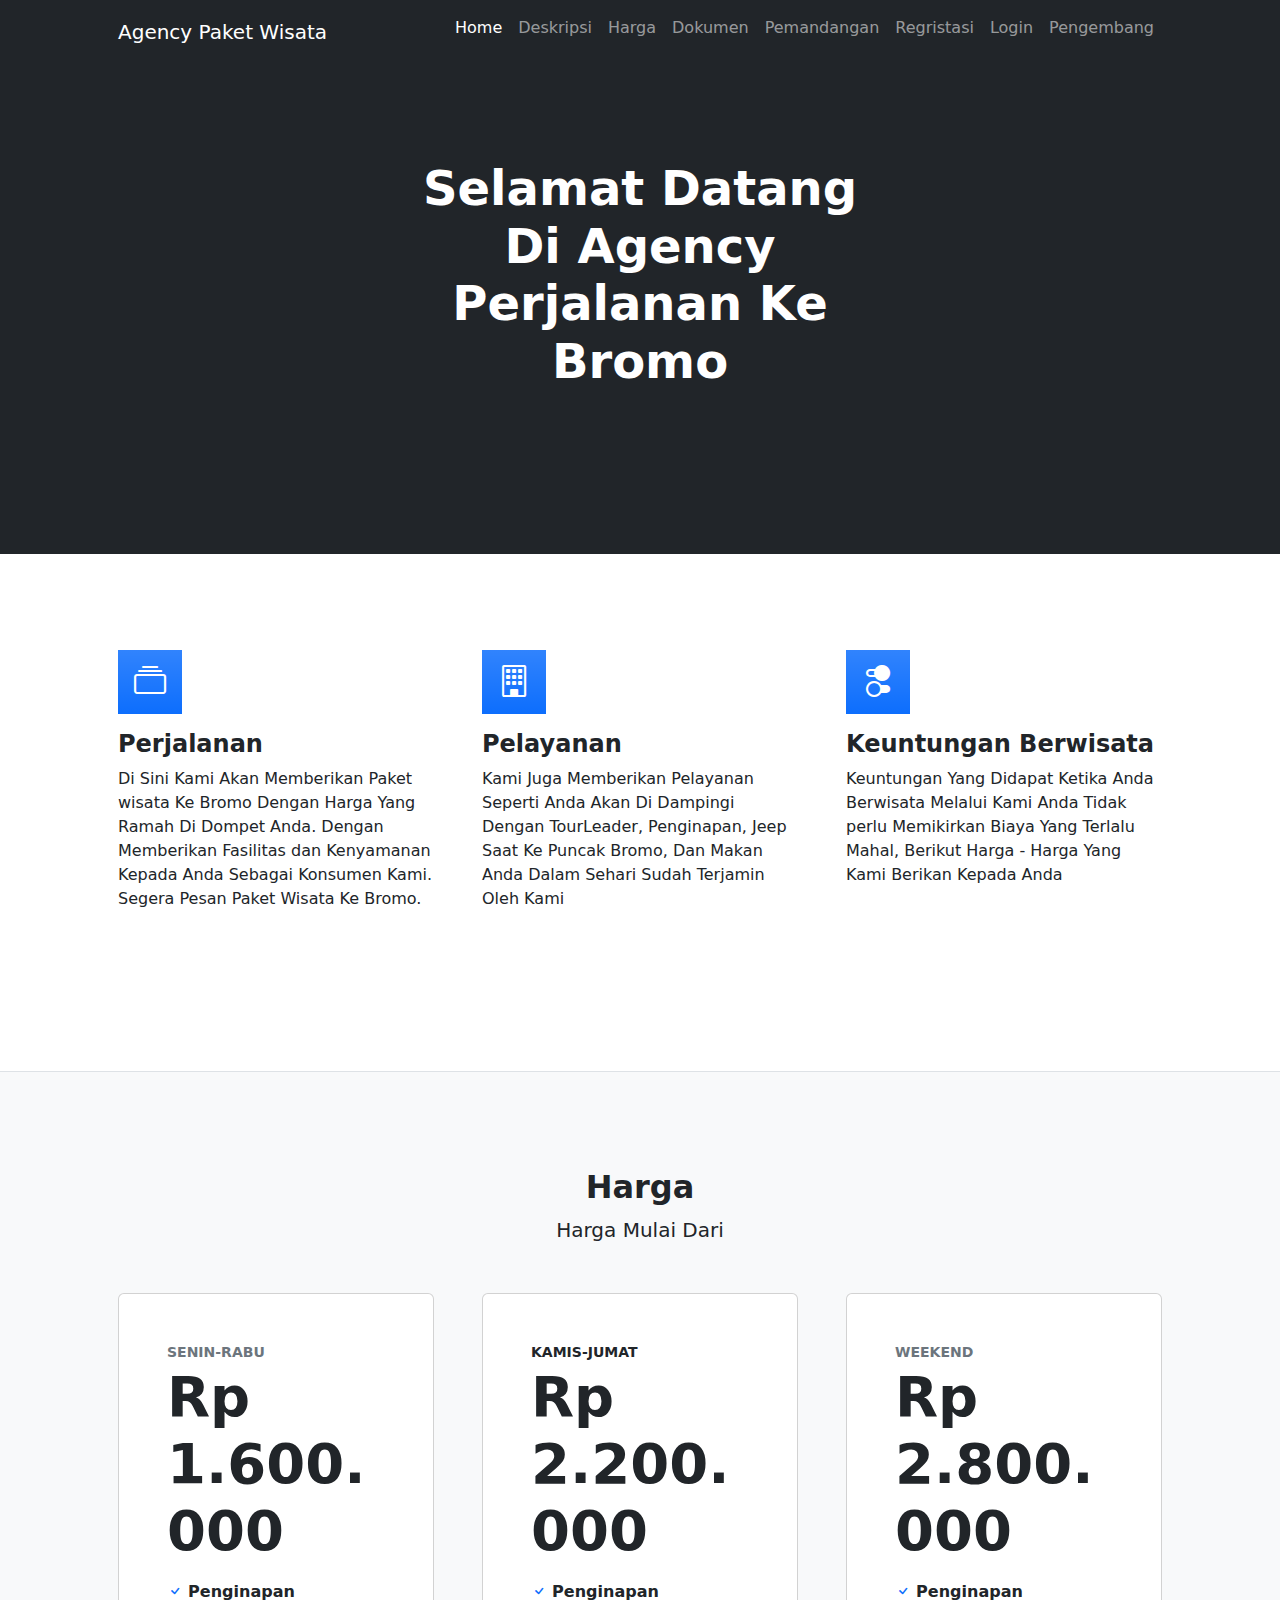
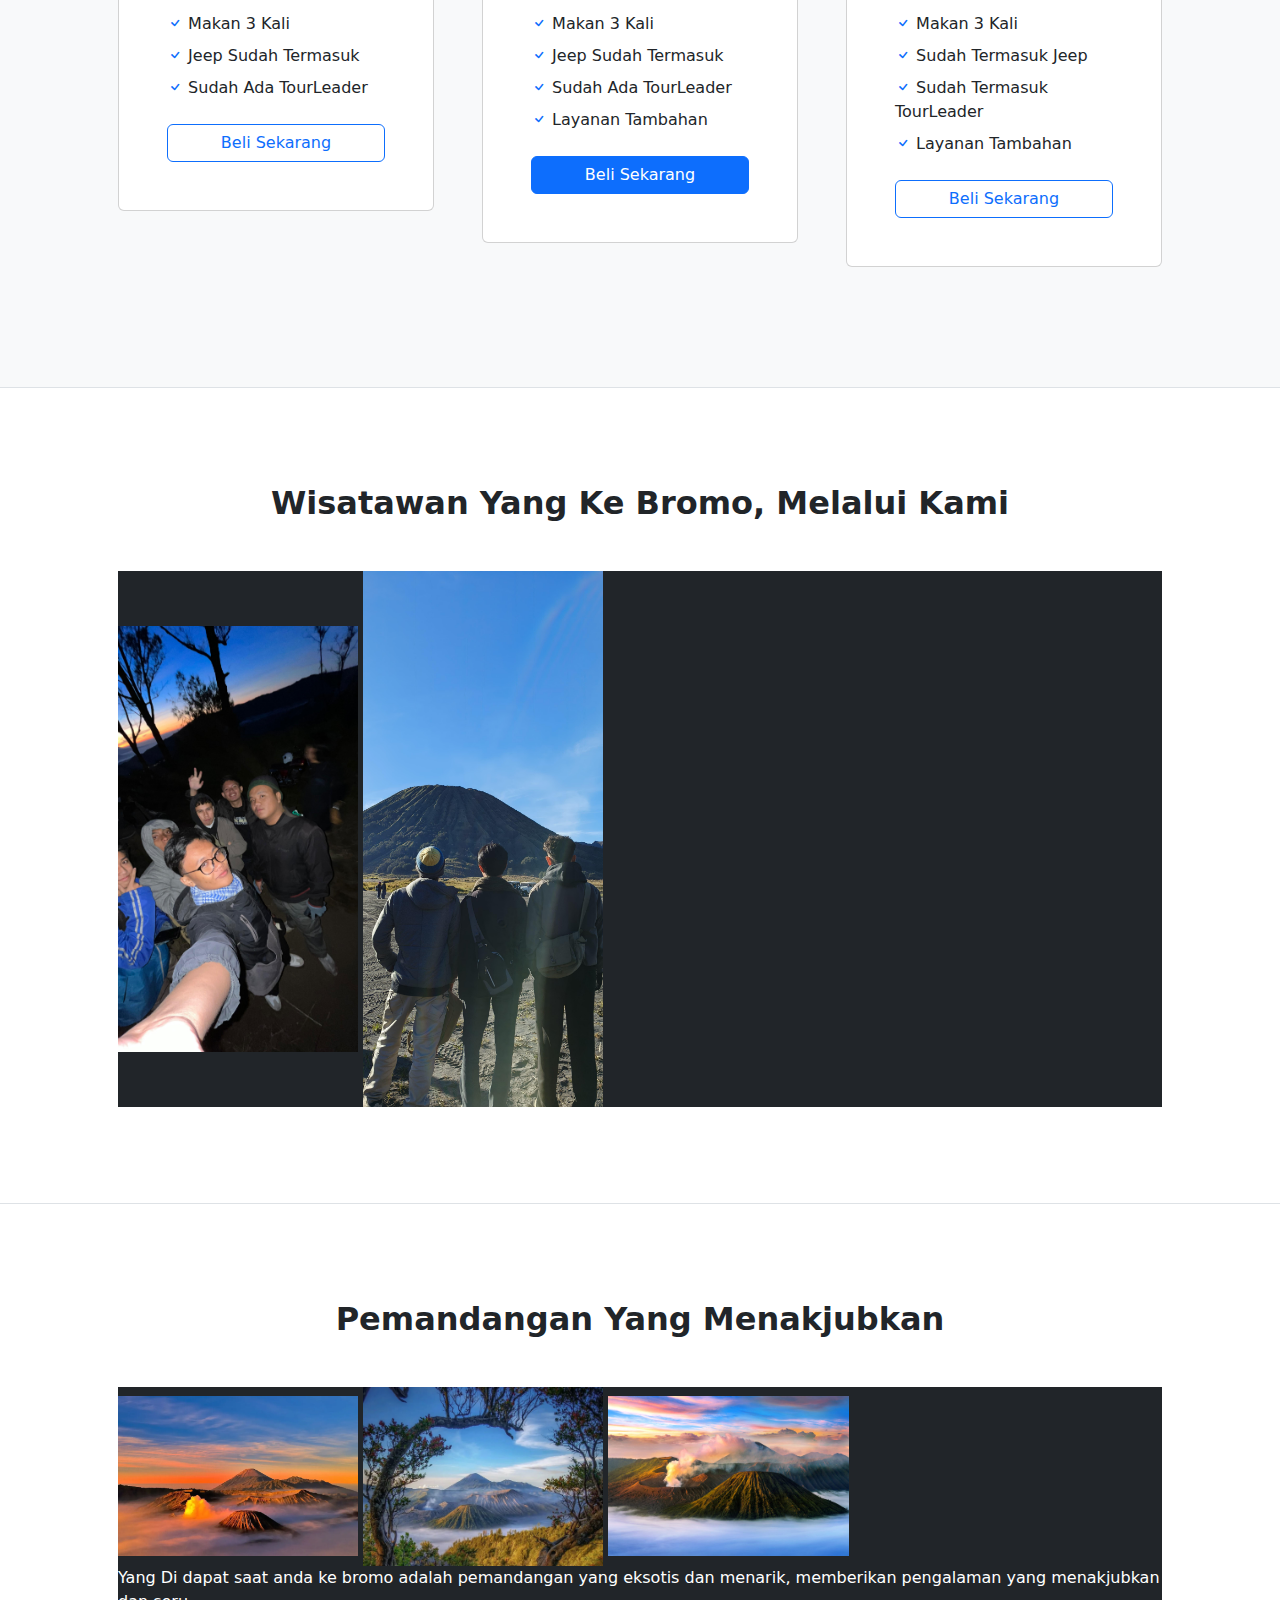
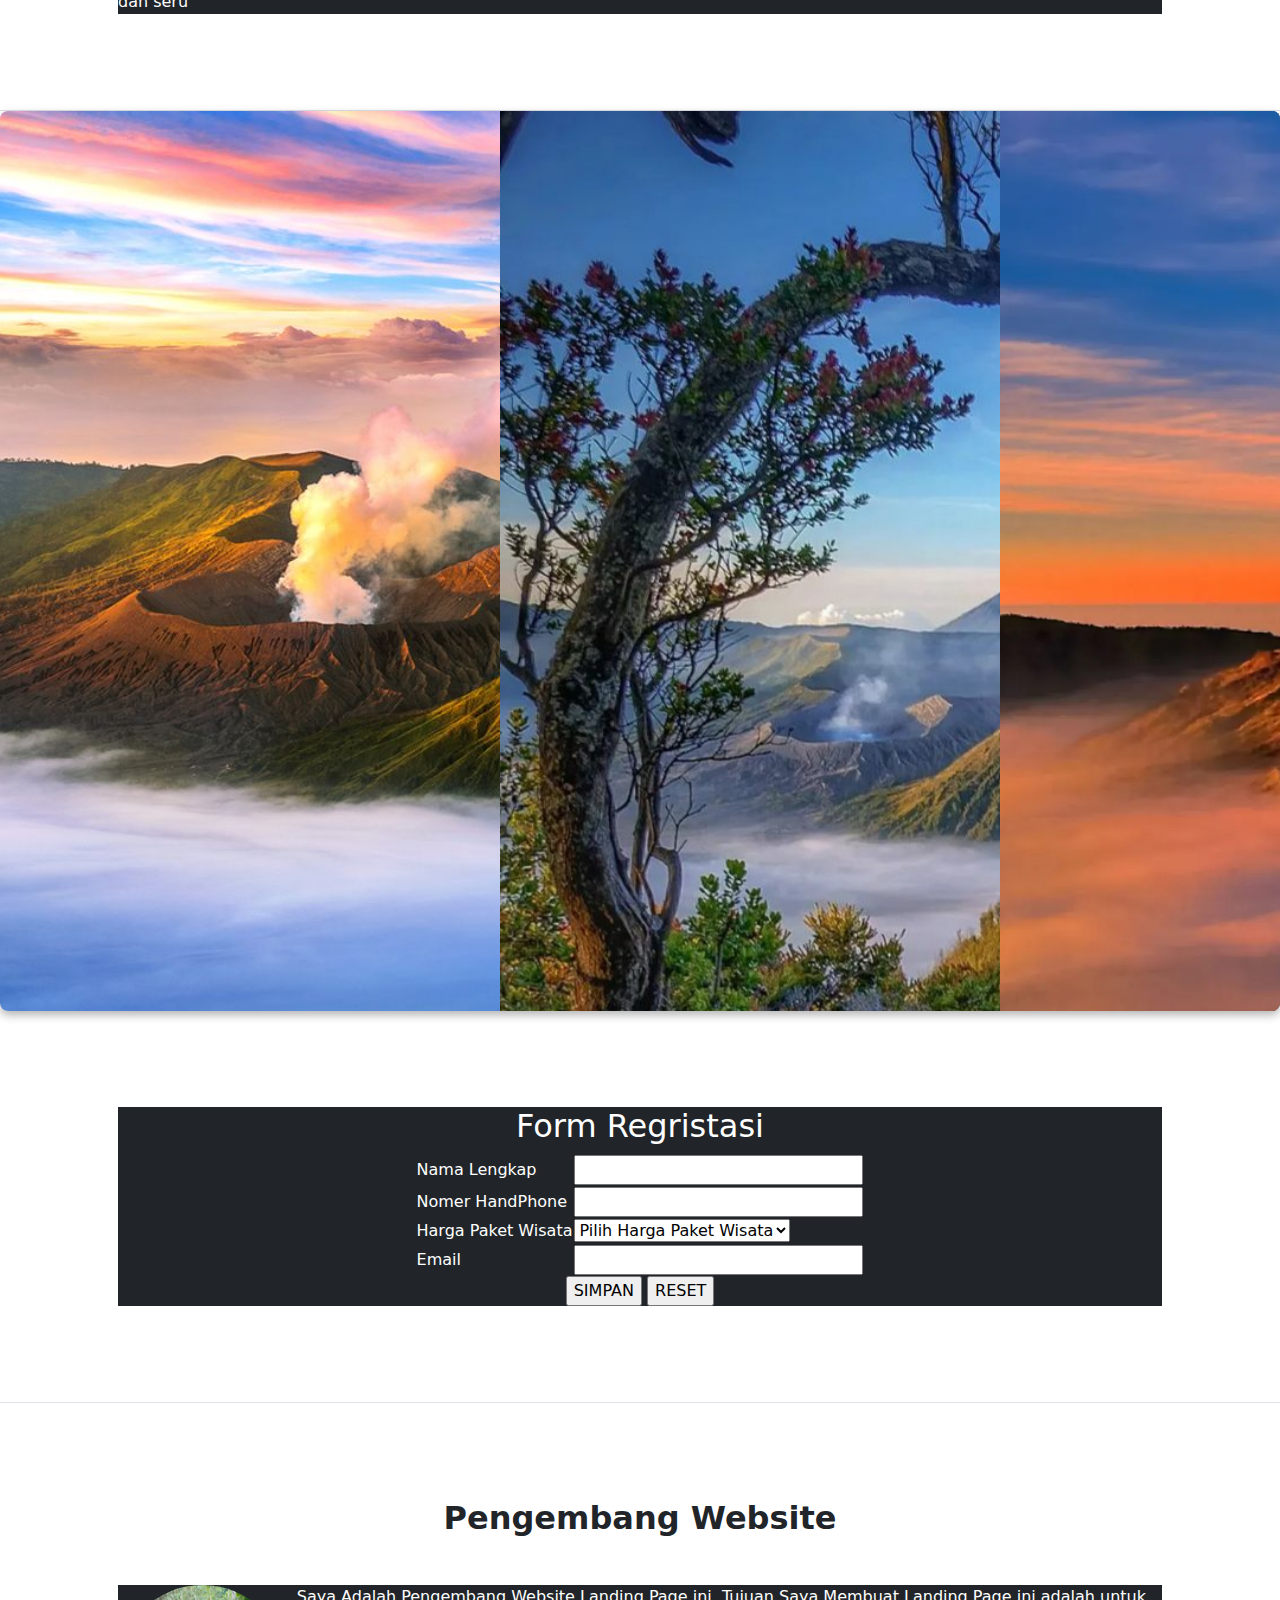
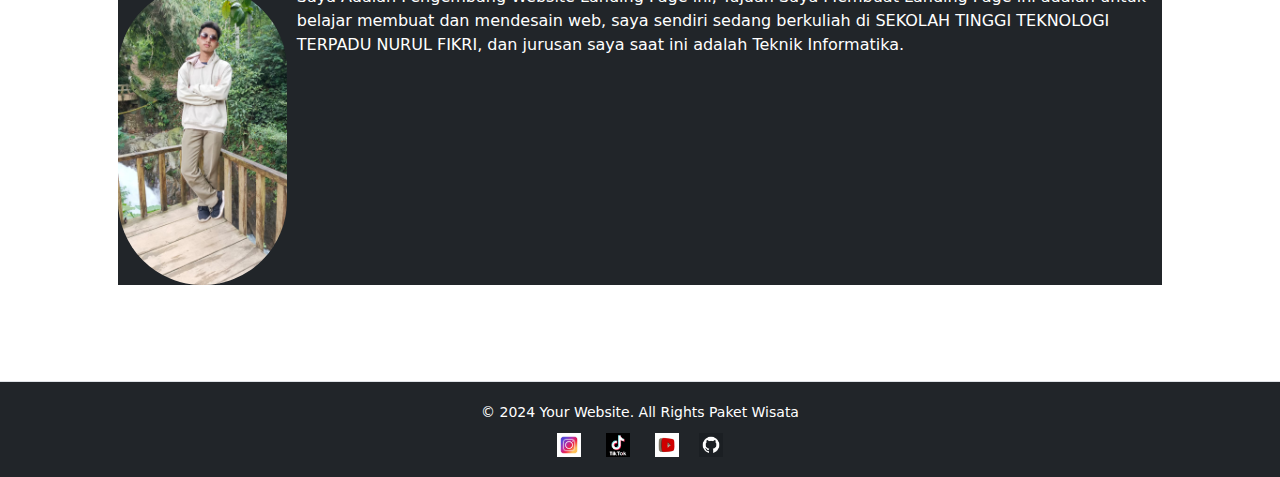
<file: index.html>
<!DOCTYPE html>
<html lang="en">
    <head>
        <meta charset="utf-8" />
        <meta name="viewport" content="width=device-width, initial-scale=1, shrink-to-fit=no" />
        <meta name="description" content="" />
        <meta name="author" content="" />
        <title>Paket Wisata</title>
         <link href="https://cdn.jsdelivr.net/npm/bootstrap-icons@1.4.1/font/bootstrap-icons.css" rel="stylesheet" />
        <link href="css/styles.css" rel="stylesheet" />
    </head>
    <body>
        <nav class="navbar navbar-expand-lg navbar-dark bg-dark">
            <div class="container px-5">
                <a class="navbar-brand" href="Agen perjalanan.webp">Agency Paket Wisata</a>
                <button class="navbar-toggler" type="button" data-bs-toggle="collapse" data-bs-target="#navbarSupportedContent" aria-controls="navbarSupportedContent" aria-expanded="false" aria-label="Toggle navigation"><span class="navbar-toggler-icon"></span></button>
                <div class="collapse navbar-collapse" id="navbarSupportedContent">
                    <ul class="navbar-nav ms-auto mb-2 mb-lg-0">
                        <li class="nav-item"><a class="nav-link active" aria-current="page" href="#Home">Home</a></li>
                        <li class="nav-item"><a class="nav-link" href="#features">Deskripsi</a></li>
                        <li class="nav-item"><a class="nav-link" href="#Harga">Harga</a></li>
                        <li class="nav-item"><a class="nav-link" href="#Dokumen Wisatawan">Dokumen</a></li>
                        <li class="nav-item"><a class="nav-link" href="#Pemandangan">Pemandangan</a></li>
                        <li class="nav-item"><a class="nav-link" href="#Regristasi">Regristasi</a></li>
                        <li class="nav-item"><a class="nav-link" href="login.html">Login</a></li>
                        <li class="nav-item"><a class="nav-link" href="#Pengembang">Pengembang</a></li>
                    </ul>
                </div>
            </div>
        </nav>
        
        <header class="bg-dark py-5" id="Home">
            <div class="container px-5">
                <div class="row gx-5 justify-content-center">
                    <div class="col-lg-6">
                        <div class="text-center my-5">
                            <h1 class="display-5 fw-bolder text-white mb-2">Selamat Datang Di Agency Perjalanan Ke Bromo</h1>
                            <p class="lead text-white-50 mb-4">Perjalanan Yang Memberikan Pengalaman Baru Yang Menarik</p>
                        </div>
                    </div>
                </div>
            </div>
        </header>
        
        <section class="py-5 border-bottom" id="features">
            <div class="container px-5 my-5">
                <div class="row gx-5">
                    <div class="col-lg-4 mb-5 mb-lg-0">
                        <div class="feature bg-primary bg-gradient text-white rounded-3 mb-3"><i class="bi bi-collection"></i></div>
                        <h2 class="h4 fw-bolder">Perjalanan</h2>
                        <p>Di Sini Kami Akan Memberikan Paket wisata Ke Bromo Dengan Harga Yang Ramah Di Dompet Anda. Dengan Memberikan Fasilitas dan Kenyamanan Kepada Anda Sebagai Konsumen Kami. Segera Pesan Paket Wisata Ke Bromo.</p>
                    </div>
                    <div class="col-lg-4 mb-5 mb-lg-0">
                        <div class="feature bg-primary bg-gradient text-white rounded-3 mb-3"><i class="bi bi-building"></i></div>
                        <h2 class="h4 fw-bolder">Pelayanan</h2>
                        <p>Kami Juga Memberikan Pelayanan Seperti Anda Akan Di Dampingi Dengan TourLeader, Penginapan, Jeep Saat Ke Puncak Bromo, Dan Makan Anda Dalam Sehari Sudah Terjamin Oleh Kami</p>
                    </div>
                    <div class="col-lg-4">
                        <div class="feature bg-primary bg-gradient text-white rounded-3 mb-3"><i class="bi bi-toggles2"></i></div>
                        <h2 class="h4 fw-bolder">Keuntungan Berwisata</h2>
                        <p>Keuntungan Yang Didapat Ketika Anda Berwisata Melalui Kami Anda Tidak perlu Memikirkan Biaya Yang Terlalu Mahal, Berikut Harga - Harga Yang Kami Berikan Kepada Anda</p>
                        
                    </div>
                </div>
            </div>
        </section>
        
        <section class="bg-light py-5 border-bottom" id="Harga">
            <div class="container px-5 my-5">
                <div class="text-center mb-5">
                    <h2 class="fw-bolder">Harga</h2>
                    <p class="lead mb-0">Harga Mulai Dari</p>
                </div>
                <div class="row gx-5 justify-content-center">
                    
                    <div class="col-lg-6 col-xl-4">
                        <div class="card mb-5 mb-xl-0">
                            <div class="card-body p-5">
                                <div class="small text-uppercase fw-bold text-muted">Senin-Rabu</div>
                                <div class="mb-3">
                                    <span class="display-4 fw-bold">Rp 1.600.000</span>
                                </div>
                                <ul class="list-unstyled mb-4">
                                    <li class="mb-2">
                                        <i class="bi bi-check text-primary"></i>
                                        <strong>Penginapan</strong>
                                    </li>
                                    <li class="mb-2">
                                        <i class="bi bi-check text-primary"></i>
                                        Makan 3 Kali
                                    </li>
                                    <li class="mb-2">
                                        <i class="bi bi-check text-primary"></i>
                                        Jeep Sudah Termasuk
                                    </li>
                                    <li class="mb-2">
                                        <i class="bi bi-check text-primary"></i>
                                        Sudah Ada TourLeader
                                    </li>
                                </ul>
                                <div class="d-grid"><a class="btn btn-outline-primary" href="#Regristasi">Beli Sekarang</a></div>
                            </div>
                        </div>
                    </div>
                    
                    <div class="col-lg-6 col-xl-4">
                        <div class="card mb-5 mb-xl-0">
                            <div class="card-body p-5">
                                <div class="small text-uppercase fw-bold">
                                    Kamis-Jumat
                                </div>
                                <div class="mb-3">
                                    <span class="display-4 fw-bold">Rp 2.200.000</span>
                                </div>
                                <ul class="list-unstyled mb-4">
                                    <li class="mb-2">
                                        <i class="bi bi-check text-primary"></i>
                                        <strong>Penginapan</strong>
                                    </li>
                                    <li class="mb-2">
                                        <i class="bi bi-check text-primary"></i>
                                        Makan 3 Kali
                                    </li>
                                    <li class="mb-2">
                                        <i class="bi bi-check text-primary"></i>
                                        Jeep Sudah Termasuk
                                    </li>
                                    <li class="mb-2">
                                        <i class="bi bi-check text-primary"></i>
                                        Sudah Ada TourLeader
                                    </li>
                                    <li class="mb-2">
                                        <i class="bi bi-check text-primary"></i>
                                        Layanan Tambahan
                                    </li>
                                </ul>
                                <div class="d-grid"><a class="btn btn-primary" href="#Regristasi">Beli Sekarang</a></div>
                            </div>
                        </div>
                    </div>
                   
                    <div class="col-lg-6 col-xl-4">
                        <div class="card">
                            <div class="card-body p-5">
                                <div class="small text-uppercase fw-bold text-muted">Weekend</div>
                                <div class="mb-3">
                                    <span class="display-4 fw-bold">Rp 2.800.000</span>
                                </div>
                                <ul class="list-unstyled mb-4">
                                    <li class="mb-2">
                                        <i class="bi bi-check text-primary"></i>
                                        <strong>Penginapan</strong>
                                    </li>
                                    <li class="mb-2">
                                        <i class="bi bi-check text-primary"></i>
                                        Makan 3 Kali
                                    </li>
                                    <li class="mb-2">
                                        <i class="bi bi-check text-primary"></i>
                                        Sudah Termasuk Jeep
                                    </li>
                                    <li class="mb-2">
                                        <i class="bi bi-check text-primary"></i>
                                        Sudah Termasuk TourLeader
                                    </li>
                                    <li class="mb-2">
                                        <i class="bi bi-check text-primary"></i>
                                        Layanan Tambahan
                                    </li>
                                 </ul>
                                <div class="d-grid"><a class="btn btn-outline-primary" href="#Regristasi">Beli Sekarang</a></div>
                            </div>
                        </div>
                    </div>
                </div>
            </div>
        </section>
        
        <section class="py-5 border-bottom" id="Dokumen Wisatawan">
            <div class="container px-5 my-5 px-5">
                <div class="text-center mb-5">
                    <h2 class="fw-bolder">Wisatawan Yang Ke Bromo, Melalui Kami</h2>
                </div>
                <div class="foto">
                    <img src="wisatawan.jpg">
                    <img src="wisatawan1.jpg">
                </div>
                
        </section>
        
        <section class="py-5 border-bottom" id="Pemandangan">
            <div class="container px-5 my-5 px-5">
                <div class="text-center mb-5">
                    <h2 class="fw-bolder">Pemandangan Yang Menakjubkan</h2>
                </div>
                <div class="foto">
                    <img src="matahari terbit.webp">
                    <img src="taman bromo.jpeg">
                    <img src="bromo.jpg">
                    <p>Yang Di dapat saat anda ke bromo adalah pemandangan yang eksotis dan menarik, memberikan pengalaman yang menakjubkan dan seru</p>
                </div>
        </section>

        <section>
            <div class="slider">
                <div class="slides">
                  <!-- Setiap gambar dalam slider -->
                  <div class="slide"><img src="bromo.jpg" alt="Image 1"></div>
                  <div class="slide"><img src="taman bromo.jpeg" alt="Image 2"></div>
                  <div class="slide"><img src="matahari terbit.webp" alt="Image 3"></div>
                  <div class="slide"><img src="wisatawan.jpg" alt="Image 4"></div>
                  <div class="slide"><img src="wisatawan1.jpg" alt="Image 4"></div>
                </div>
              </div>
        </section>
        
        <section class="py-5 border-bottom" id="Regristasi">
            <div class="container px-5 my-5 px-5">
                <div class="text-center mb-5">
                    <h2 class="fw-bolder"><Form></Form></h2>
                </div>
                <div class="Form">
                    <center><table>
                        <h2><center> Form Regristasi</center></h2>
                        <font face="times new roman" size="4">
                        <center><table border="0"</center>
                        </font>
            
                        <tr>
                            <td>Nama Lengkap</td>
                            <td><input type="text" name="nama" size="30"</td>
                        </tr>
            
                        <tr>
                            <td>Nomer HandPhone</td>
                            <td><input type="text" name="nomer hp" size="30"</td>
                        </tr>
                        
                        <tr>
                            <td>Harga Paket Wisata</td>
                            <td><select>
                                <option>Pilih Harga Paket Wisata</option>
                                <option>Rp 1.600.000</option>
                                <option>Rp 2.200.000</option>
                                <option>Rp 2.800.000</option>
                            </select></td>
                        </tr>
            
                        <tr>
                            <td>Email</td>
                            <td><input type="email" name="email" size="30"></td>
                        </tr>
                    </center></table>
                    <input type="submit" value="SIMPAN">
                    <input type="submit" value="RESET">
                </div>
        </section>

<section class="py-5 border-bottom" id="Pengembang">
    <div class="container px-5 my-5 px-5">
        <div class="text-center mb-5">
            <h2 class="fw-bolder">Pengembang Website</h2>
        </div>
        <div class="pengembang">
            <img src="foto.jpg">
         <p>Saya Adalah Pengembang Website Landing Page ini, Tujuan Saya Membuat Landing Page ini adalah untuk belajar membuat dan mendesain web, saya sendiri sedang berkuliah di SEKOLAH TINGGI TEKNOLOGI TERPADU NURUL FIKRI, dan jurusan saya saat ini adalah Teknik Informatika.</p>
        </div>
</section>

<footer class="footer">
    <div class="container">
      <p>&copy; 2024 Your Website. All Rights Paket Wisata</p>
      <div class="social-media">
        <a href="https://www.instagram.com/prz_mkez/profilecard/?igsh=MXM3cGs5c2hzZmZ0cg=="  class="social-icon" title="Instagram">
          <img src="ig.jpeg" alt="Instagram">
        </a>
        <a href="https://www.tiktok.com/@prs976?_t=8rf3nCxH4u0&_r=1" class="social-icon" title="Tiktok">
          <img src="tiktok.jpg" alt="Tiktok">
        </a>
        <a href="https://youtube.com/@prasetyamulya408?si=DvUxY929a2booToQ"  class="social-icon" title="Youtube">
            <img src="Youtube.jpg" alt="Youtube">
        <a href="https://github.com/Prasetyamulya1221/" class="social-icon" title="Github">
            <img src="Github.webp" alt="Github">
          </a>
        </div>
      </div>
    </footer>
</body>
</html>
</file>
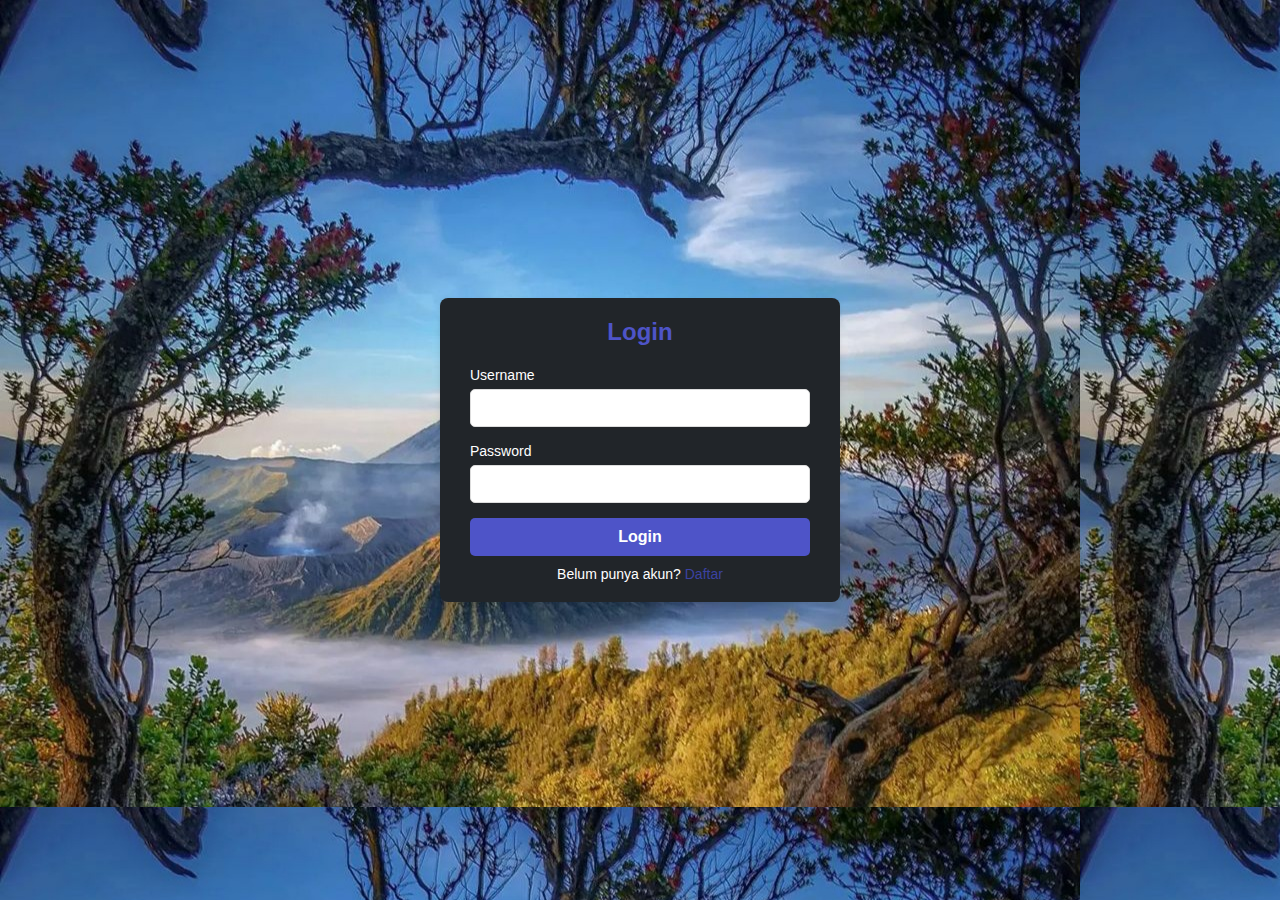
<file: login.html>
<!DOCTYPE html>
<html lang="en">
<head>
  <meta charset="UTF-8">
  <meta name="viewport" content="width=device-width, initial-scale=1.0">
  <title>Login Page</title>
</head>
<style>
    /* Reset dasar */
* {
  margin: 0;
  padding: 0;
  box-sizing: border-box;
}

body {
  font-family: Arial, sans-serif;
  background-image: url(taman\ bromo.jpeg);
  height: 100vh;
  display: flex;
  justify-content: center;
  align-items: center;
  color: white;
}

.login-container {
  background: #212529;
  color: #fff;
  padding: 20px 30px;
  border-radius: 8px;
  box-shadow: 0 4px 6px rgba(0, 0, 0, 0.1);
  width: 100%;
  max-width: 400px;
  text-align: center;
}

h1 {
  margin-bottom: 20px;
  font-size: 24px;
  color: #4e54c8;
}

.form-group {
  margin-bottom: 15px;
  text-align: left;
}

label {
  font-size: 14px;
  color: white;
}

input {
  width: 100%;
  padding: 10px;
  margin-top: 5px;
  border: 1px solid #ddd;
  border-radius: 5px;
  font-size: 14px;
}

input:focus {
  border-color: #4e54c8;
  outline: none;
  box-shadow: 0 0 4px rgba(78, 84, 200, 0.3);
}

.btn {
  width: 100%;
  padding: 10px 15px;
  background: #4e54c8;
  color: #fff;
  font-size: 16px;
  font-weight: bold;
  border: none;
  border-radius: 5px;
  cursor: pointer;
  transition: background 0.3s ease;
}

.btn:hover {
  background: #3b42a1;
}

.register-link {
  margin-top: 10px;
  font-size: 14px;
  color: white;
}

.register-link a {
  color: #3b42a1;
  text-decoration: none;
}

.register-link a:hover {
  text-decoration: underline;
}

</style>
<body>
  <div class="login-container">
    <h1>Login</h1>
    <form action="#" method="post">
      <div class="form-group">
        <label for="username">Username</label>
        <input type="text" id="username" name="username" required>
      </div>
      <div class="form-group">
        <label for="password">Password</label>
        <input type="password" id="password" name="password" required>
      </div>
      <button type="submit" class="btn">Login</button>
      <p class="register-link">Belum punya akun? <a href="#">Daftar</a></p>
    </form>
  </div>
</body>
</html>
</file>
